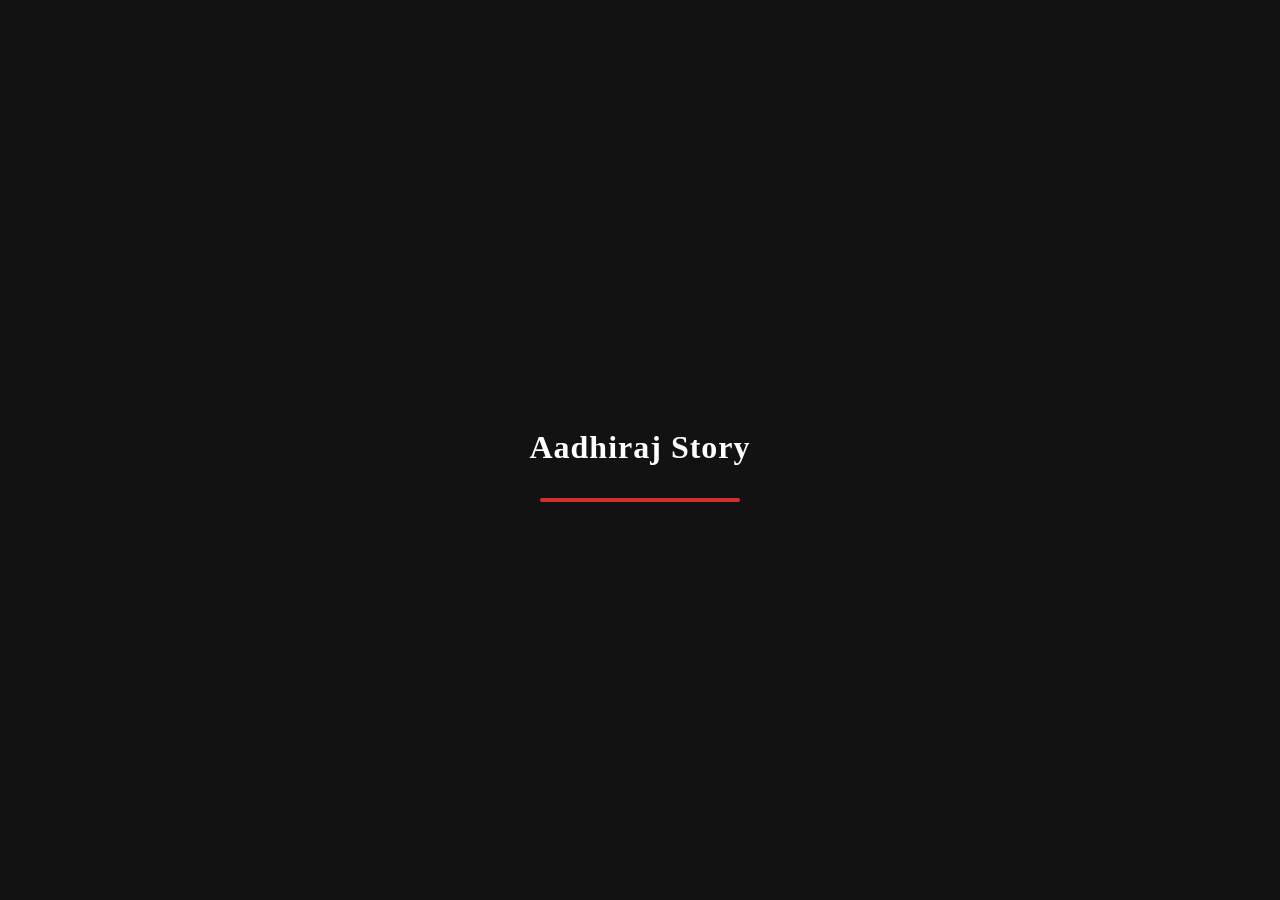
<file: index.html>
<!DOCTYPE html>
<html lang="ne" translate="no">
<head>
    <meta charset="UTF-8">
    <meta name="viewport" content="width=device-width, initial-scale=1.0, maximum-scale=1.0, user-scalable=no">
    <title>अधिराज Story</title>
    <link rel="stylesheet" href="style.css">
    <link rel="manifest" href="manifest.json">
    <meta name="google" content="notranslate">
    <link rel="apple-touch-icon" href="new-logo.png">
    <style>
        /* लोडिङ स्क्रिनको प्रिमियम र सफा डिजाइन */
        #loadingScreen {
            position: fixed;
            top: 0; left: 0; width: 100%; height: 100%;
            background: #121212;
            display: flex;
            justify-content: center;
            align-items: center;
            z-index: 9999;
            transition: opacity 0.4s ease;
        }
        .loading-content { text-align: center; }
        .progress-container {
            width: 200px; height: 4px;
            background: #444;
            margin: 20px auto 0;
            border-radius: 2px;
            overflow: hidden;
        }
        .progress-bar {
            width: 0%; height: 100%;
            background: #d32f2f;
            animation: load 2s linear forwards;
        }
        @keyframes load { to { width: 100%; } }
    </style>
</head>
<body class="day-mode">

    <div id="loadingScreen">
        <div class="loading-content">
            <h1 style="color: white; font-family: 'Georgia', serif; font-weight: 900; letter-spacing: 1px;">Aadhiraj Story</h1>
            <div class="progress-container">
                <div class="progress-bar"></div>
            </div>
        </div>
    </div>

    <script>
        // प्रोग्रेस बार २ सेकेन्ड (2000ms) चल्छ र सकिने बित्तिकै सिधै होम पेजमा लैजान्छ
        window.onload = () => {
            setTimeout(() => {
                const ls = document.getElementById('loadingScreen');
                if (ls) {
                    ls.style.opacity = '0'; // हल्का फेड-आउट एनिमेसन
                    setTimeout(() => {
                        window.location.href = "home.html"; // सिधै मुख्य डाइरीमा प्रवेश
                    }, 400); // एनिमेसन फिनिस हुन दिने समय
                }
            }, 2000); // २ सेकेन्डको प्रोग्रेस बार टाइमर
        };
    </script>
</body>
</html>
</file>
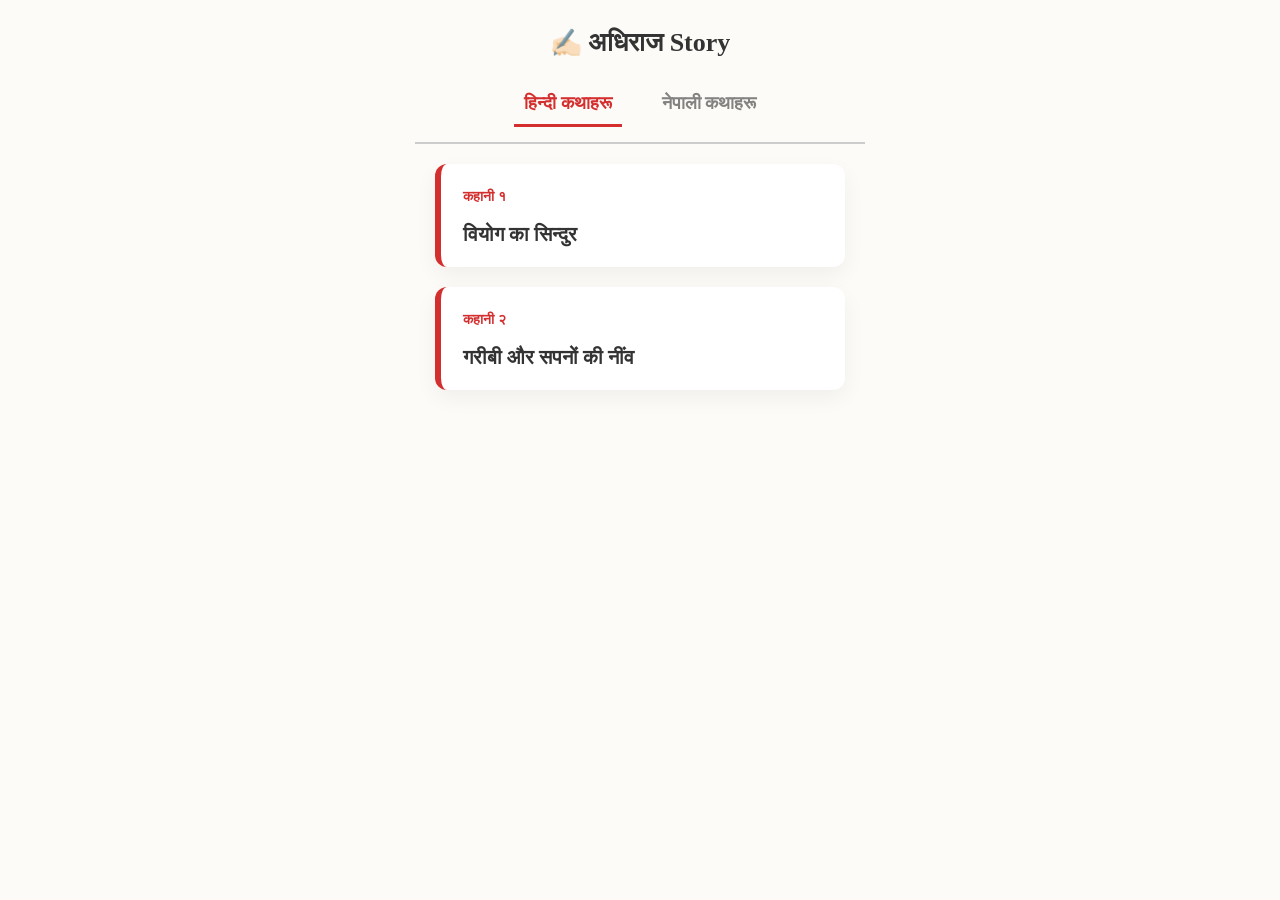
<file: home.html>
<!DOCTYPE html>
<html lang="ne" translate="no">
<head>
    <meta charset="UTF-8">
    <meta name="viewport" content="width=device-width, initial-scale=1.0, maximum-scale=1.0, user-scalable=no">
    <title>अधिराज Story</title>
    <link rel="stylesheet" href="style.css">
    <meta name="google" content="notranslate">
</head>
<body class="day-mode">

    <div id="homePage">
        <div class="sticky-header-container">
            <header>
                <div class="logo-text">✍🏻 अधिराज Story</div>
            </header>

            <nav class="tab-nav">
                <div id="tab0" class="active" onclick="switchTab(0)">हिन्दी कथाहरू</div>
                <div id="tab1" onclick="switchTab(1)">नेपाली कथाहरू</div>
            </nav>
        </div>

        <div class="main-wrapper" id="contentWrapper">
            
            <!-- हिन्दी सेक्सन -->
            <section id="hindiSection">
                <div class="story-title-card" onclick="openStory('वियोग का सिन्दुर', 'h1')">
                    <span class="badge">कहानी १</span>
                    <h3>वियोग का सिन्दुर</h3>
                </div>
                <div class="story-title-card" onclick="openStory('गरीबी  और सपनों की नींव', 'h2')">
                    <span class="badge">कहानी २</span>
                    <h3>गरीबी और सपनों की नींव</h3>
                </div>
            </section>

            <!-- नेपाली सेक्सन -->
            <section id="nepaliSection">
                <div class="story-title-card" onclick="openStory('वैवाहिक वेश्या', 'n1')">
                    <span class="badge">कथा १</span>
                    <h3>वैवाहिक वेश्या</h3>
                </div>
                <div class="story-title-card" onclick="openStory('अधुरो प्रतिज्ञा', 'n2')">
                    <span class="badge">कथा २</span>
                    <h3>अधुरो प्रतिज्ञा</h3>
                </div>
                <div class="story-title-card" onclick="openStory('दिदीको समर्पण', 'n3')">
                    <span class="badge">कथा ३</span>
                    <h3>दिदीको समर्पण</h3>
                </div>
                <div class="story-title-card" onclick="openStory('लालुङको याद', 'n4')">
                    <span class="badge">कथा ४</span>
                    <h3>लालुङको याद</h3>
                </div>
                <div class="story-title-card" onclick="openStory('बाजेको चिठी', 'n5')">
                    <span class="badge">कथा ५</span>
                    <h3>बाजेको चिठी</h3>
                </div>
                <div class="story-title-card" onclick="openStory('प्रतिज्ञा कि प्रतिक्षा', 'n6')">
                    <span class="badge">कथा ६</span>
                    <h3>प्रतिज्ञा कि प्रतिक्षा</h3>
                </div>
                <div class="story-title-card" onclick="openStory('प्रगतको मस्ती', 'n7')">
                    <span class="badge">कथा ७</span>
                    <h3>प्रगतको मस्ती</h3>
                </div>
                <div class="story-title-card" onclick="openStory('सपना यात्रा', 'n8')">
                    <span class="badge">कथा ८</span>
                    <h3>सपना यात्रा</h3>
                </div>
                <div class="story-title-card" onclick="openStory('निलो फूल', 'n9')">
                    <span class="badge">कथा ९</span>
                    <h3>निलो फूल</h3>
                </div>
            </section>
        </div>
    </div>

    <script>
        function switchTab(index) {
            const wrapper = document.getElementById('contentWrapper');
            wrapper.style.transform = `translateX(-${index * 50}%)`;
            document.querySelectorAll('.tab-nav div').forEach((tab, i) => {
                tab.classList.toggle('active', i === index);
            });
        }

        // नयाँ अपडेटेड फंक्शन: कथाको ID अनुसार सही एचटीएमएल पानामा रिडाइरेक्ट गर्ने
        function openStory(title, id) {
            console.log("कथा खोलियो: " + title + " (ID: " + id + ")");
            
            if (id.startsWith('h')) {
                // हिन्दी कथा भएमा hindi-story.html मा ID पास गर्ने
                window.location.href = `hindi-story.html?id=${id}`;
            } else if (id.startsWith('n')) {
                // नेपाली कथा भएमा nepali-story.html मा ID पास गर्ने
                window.location.href = `nepali-story.html?id=${id}`;
            }
        }

        // स्वाइपिङ कोड
        let touchStartX = 0;
        document.addEventListener('touchstart', e => { touchStartX = e.touches[0].clientX; }, false);
        document.addEventListener('touchend', e => {
            let touchEndX = e.changedTouches[0].clientX;
            let diff = touchStartX - touchEndX;
            if (diff > 80) switchTab(1);  
            if (diff < -80) switchTab(0); 
        }, false);
    </script>
</body>
</html>
</file>
<file: style.css>
/* style.css - अधिराज की डायरी 068 */

/* Snickles फन्ट लोड गर्ने */
@font-face {
    font-family: 'Snickles';
    src: url('Snickles.ttf');
}

/* root variables र basic styles */
:root { 
    --bg: #fcfbf7; 
    --text: #333; 
    --red: #d32f2f; 
    --card-bg: #ffffff; 
    --line: #ccc; 
}

.night-mode { 
    --bg: #121212; 
    --text: #e0e0e0; 
    --red: #ff5252; 
    --card-bg: #1e1e1e; 
    --line: #444; 
}

/* मोबाइल एप जस्तै बनाउन बडीको स्क्रोल बन्द गरिएको */
body { 
    background: var(--bg); 
    color: var(--text); 
    font-family: 'Georgia', serif; 
    margin: 0; 
    padding: 0;
    -webkit-user-select: none; 
    user-select: none; 
    transition: background 0.4s; 
    line-height: 1.8;
    height: 100vh;
    overflow: hidden; /* बडीलाई हल्लिन नदिने */
}

.fade-out { opacity: 0; }

/* मुख्य कन्टेनर - साइज अलि सानो र चिटिक्क ४५०px पारिएको */
#homePage {
    max-width: 450px; 
    margin: 0 auto;
    height: 100vh;
    display: flex;
    flex-direction: column; /* हेडर माथि, कन्टेन्ट तल राख्न */
    overflow: hidden;
}

/* --- हेडर कन्टेनर: यो जति स्क्रोल गरे पनि हल्लिँदैन, फिक्स बस्छ --- */
.sticky-header-container {
    background: var(--bg);
    padding-top: 20px;
    border-bottom: 2px solid var(--line);
    transition: background 0.4s;
    flex-shrink: 0; /* यसलाई थिचिन नदिने */
    z-index: 1000;
}

header {
    padding-bottom: 5px;
}

.logo-text {
    font-size: 26px;
    font-weight: 900;
    color: var(--text);
    text-align: center;
}

.tab-nav {
    display: flex;
    justify-content: center;
    gap: 30px;
    margin: 0;
    padding: 10px 0 15px 0;
}

.tab-nav div {
    font-size: 18px;
    font-weight: 900;
    cursor: pointer;
    color: var(--text);
    opacity: 0.6;
    padding: 5px 10px;
    transition: all 0.3s;
}

.tab-nav div.active {
    opacity: 1;
    color: var(--red);
    border-bottom: 3px solid var(--red);
}

/* --- मुख्य कन्टेन्ट एरिया: यहाँ मात्र स्क्रोल हुन्छ --- */
.main-wrapper {
    display: flex;
    width: 200%;
    transition: transform 0.4s cubic-bezier(0.25, 1, 0.5, 1);
    flex-grow: 1;
    height: calc(100vh - 120px); /* हेडर भन्दा तलको भाग मात्र लिने */
}

/* हिन्दी र नेपाली सेक्सन - सफासँग तल मात्र स्क्रोल हुने बनाइएको र भाषा नखप्टिने */
#hindiSection, #nepaliSection {
    width: 50%;
    box-sizing: border-box;
    padding: 20px 20px 40px 20px; /* तल पर्याप्त ग्याप ताकि अन्तिम कार्ड नछेकियोस् */
    overflow-y: auto; /* केवल यहाँ मात्र माथि-तल स्क्रोल चल्छ */
    height: 100%;
    -webkit-overflow-scrolling: touch; /* आईफोनमा स्मूथ स्क्रोलका लागि */
    flex-shrink: 0;
}

/* स्क्रोलबारलाई सफा वा लुकाउनका लागि */
#hindiSection::-webkit-scrollbar, #nepaliSection::-webkit-scrollbar {
    width: 4px;
}
#hindiSection::-webkit-scrollbar-thumb, #nepaliSection::-webkit-scrollbar-thumb {
    background: var(--line);
    border-radius: 2px;
}

/* --- पुरानो प्रिमियम बक्स (कार्ड) डिजाइन --- */
.story-title-card { 
    background: var(--card-bg); 
    border-left: 6px solid var(--red); 
    padding: 18px 22px; 
    margin-bottom: 20px; 
    box-shadow: 0 8px 22px rgba(0,0,0,0.05); 
    border-radius: 12px; 
    cursor: pointer;
    transition: transform 0.2s, box-shadow 0.2s, background 0.4s;
    box-sizing: border-box;
    width: 100%;
}

.story-title-card:active {
    transform: scale(0.97);
}

.story-title-card h3 {
    font-size: 20px; 
    margin: 8px 0 0 0; 
    font-weight: 900;
    line-height: 1.5;
    color: var(--text);
}

.badge { 
    color: var(--red); 
    display: inline-block; 
    font-size: 14px; 
    font-weight: 900; 
}

.snickles-font {
    font-family: 'Snickles', cursive;
    font-size: 26px;
    font-weight: normal;
    text-transform: uppercase;
}

.bold-name { 
    font-weight: 900; 
    font-size: 17px; 
    color: var(--text); 
}
/* थप खाली स्क्रोल हुने ठाउँ पूर्ण रूपमा हटाउन */
#storyContainer {
    margin-bottom: 0px !important;
    padding-bottom: 0px !important;
}

.story-footer {
    margin-top: 30px;
    padding-top: 20px;
    border-top: 1px dashed #ddd;
    font-family: 'Mukta', sans-serif;
    padding-bottom: 10px !important; /* फुटर मुनि धेरै खाली ठाउँ बस्न नदिन */
}
</file>
